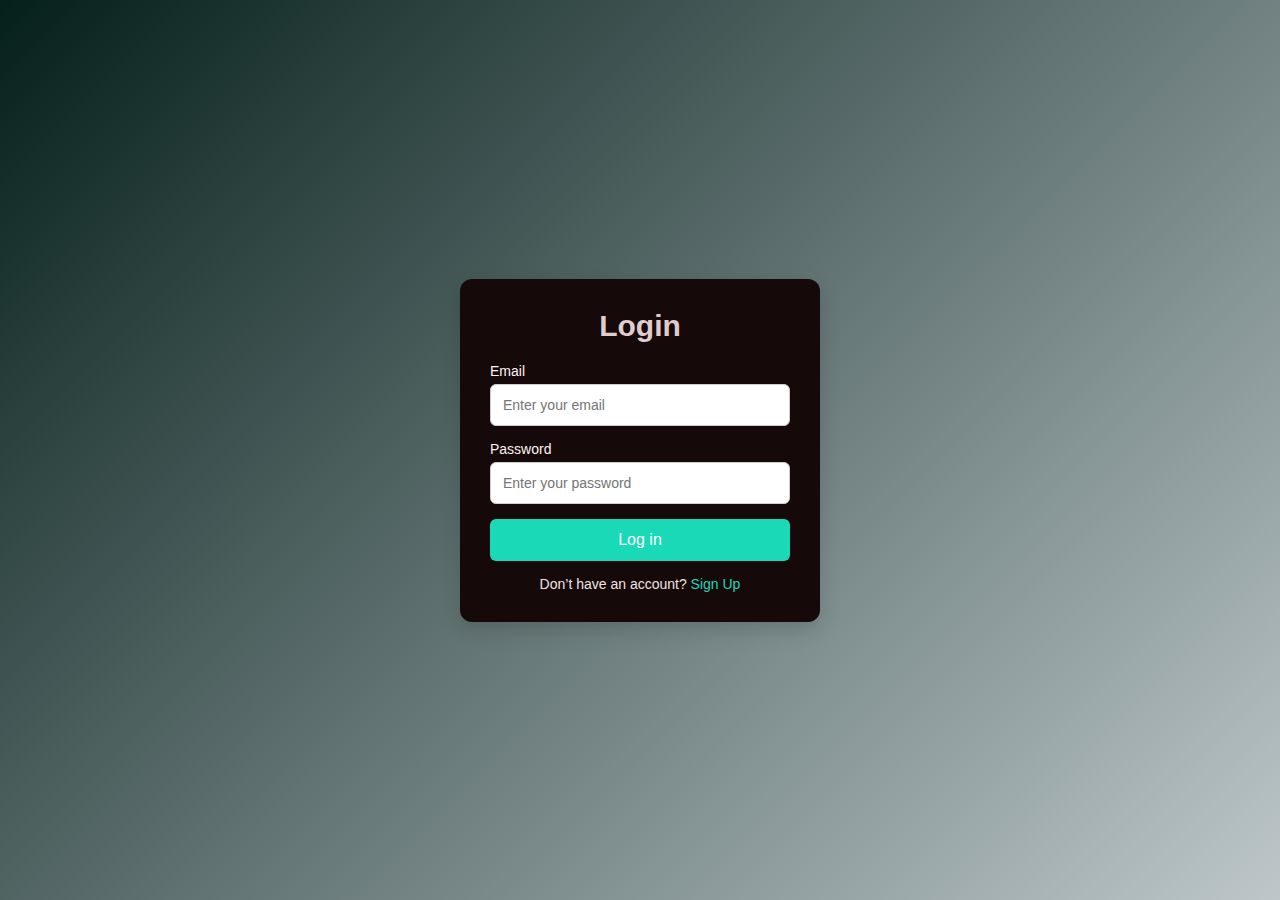
<file: index.html>
<!DOCTYPE html>
<html lang="en">
<head>
  <meta charset="UTF-8">
  <meta name="viewport" content="width=device-width, initial-scale=1.0">
  <title>Login Page</title>
  <link rel="stylesheet" href="style.css">
</head>
<body>

  <div class="login-container">
    <div class="login-box">
      <h2>Login</h2>
      <form id="loginForm" action="pages/index.html" method="POST">
        <div class="input-group">
          <label for="email">Email</label>
          <input type="email" id="email" placeholder="Enter your email" required>
        </div>
        <div class="input-group">
          <label for="password">Password</label>
          <input type="password" id="password" placeholder="Enter your password" required>
        </div>
        <!-- anchor <a> hata diya -->
        <button type="button" id="loginBtn" class="btn" disabled 
  onclick="window.location.href='s.html'">
  Log in
</button>

        
        <p class="signup-text">Don’t have an account? <a href="#">Sign Up</a></p>
      </form>
    </div>
  </div>

  <script>
    const email = document.getElementById('email');
    const password = document.getElementById('password');
    const loginBtn = document.getElementById('loginBtn');

    function checkInputs() {
      if (email.value.trim() !== "" && password.value.trim() !== "") {
        loginBtn.disabled = false;
      } else {
        loginBtn.disabled = true;
      }
    }

    email.addEventListener('input', checkInputs);
    password.addEventListener('input', checkInputs);
  </script>

</body>
</html>
</file>
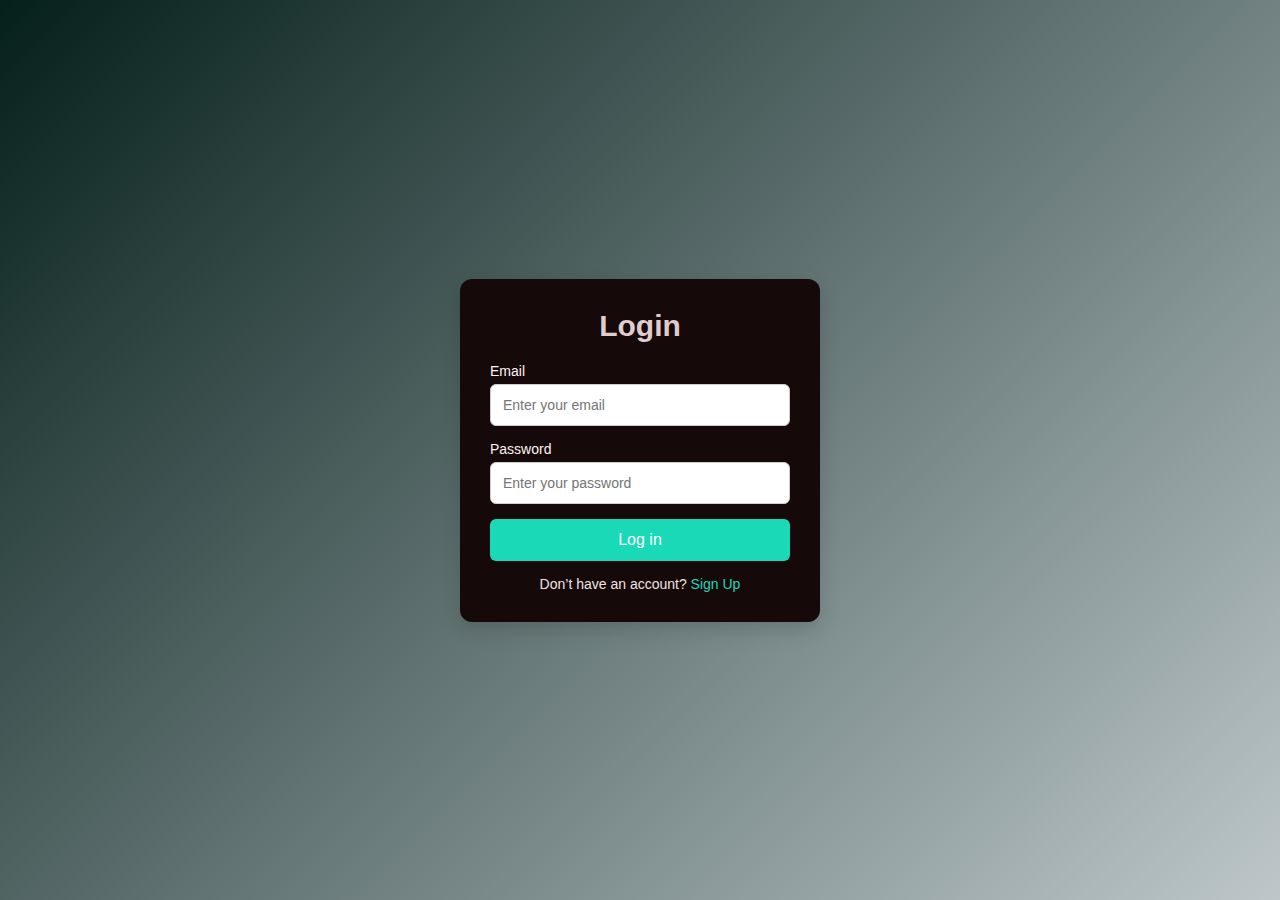
<file: y.html>
<!DOCTYPE html>
<html lang="en">
<head>
  <meta charset="UTF-8">
  <meta name="viewport" content="width=device-width, initial-scale=1.0">
  <title>Login Page</title>
  <link rel="stylesheet" href="st.css">
</head>
<body>

  <div class="login-container">
    <div class="login-box">
      <h2>Login</h2>
      <form id="loginForm" action="pages/index.html" method="POST">
        <div class="input-group">
          <label for="email">Email</label>
          <input type="email" id="email" placeholder="Enter your email" required>
        </div>
        <div class="input-group">
          <label for="password">Password</label>
          <input type="password" id="password" placeholder="Enter your password" required>
        </div>
        <!-- anchor <a> hata diya -->
        <button type="button" id="loginBtn" class="btn" disabled 
  onclick="window.location.href='koi mil gya/index.html'">
  Log in
</button>

        
        <p class="signup-text">Don’t have an account? <a href="#">Sign Up</a></p>
      </form>
    </div>
  </div>

  <script>
    const email = document.getElementById('email');
    const password = document.getElementById('password');
    const loginBtn = document.getElementById('loginBtn');

    function checkInputs() {
      if (email.value.trim() !== "" && password.value.trim() !== "") {
        loginBtn.disabled = false;
      } else {
        loginBtn.disabled = true;
      }
    }

    email.addEventListener('input', checkInputs);
    password.addEventListener('input', checkInputs);
  </script>

</body>
</html>
</file>
<file: style.css>
/* General Reset */
* {
  margin: 0;
  padding: 0;
  box-sizing: border-box;
  font-family: "Poppins", sans-serif;
}

/* Background */
body {
  display: flex;
  justify-content: center;
  align-items: center;
  min-height: 100vh;
  background: linear-gradient(135deg, #051f1a, #bdc7ca);
}

/* Login Container */
.login-container {
  width: 100%;
  max-width: 400px;
  padding: 20px;
}

/* Login Box */
.login-box {
  background: hsl(0, 39%, 6%);
  border-radius: 12px;
  padding: 30px;
  box-shadow: 0px 8px 20px rgba(0,0,0,0.15);
  text-align: center;
}

.login-box h2 {
  margin-bottom: 20px;
  color: #e0cccc;
  font-size: 30px;
}

/* Input Groups */
.input-group {
  text-align: left;
  margin-bottom: 15px;
}

.input-group label {
  font-size: 14px;
  color: #fff2f2;
  margin-bottom: 5px;
  display: block;
}

.input-group input {
  width: 100%;
  padding: 12px;
  border-radius: 6px;
  border: 1px solid #ccc;
  font-size: 14px;
}

/* Button */
.btn {
  width: 100%;
  padding: 12px;
  background: #1ad9b6;
  border: none;
  border-radius: 6px;
  color: white;
  font-size: 16px;
  cursor: pointer;
  transition: 0.3s;
}

.btn:hover {
  background: #0f9a82;
}

/* Sign Up text */
.signup-text {
  margin-top: 15px;
  font-size: 14px;
  color: #f1e2e2;
}

.signup-text a {
  color: #1ad9b6;
  text-decoration: none;
  font-weight: 500;
}
.signup-text a:hover {
  text-decoration: underline;
}

/* Responsive Design */
@media (max-width: 500px) {
  .login-box {
    padding: 20px;
  }
  .login-box h2 {
    font-size: 22px;
  }
  .btn {
    font-size: 14px;
    padding: 10px;
  }
}
</file>
<file: st.css>
/* General Reset */
* {
  margin: 0;
  padding: 0;
  box-sizing: border-box;
  font-family: "Poppins", sans-serif;
}

/* Background */
body {
  display: flex;
  justify-content: center;
  align-items: center;
  min-height: 100vh;
  background: linear-gradient(135deg, #051f1a, #bdc7ca);
}

/* Login Container */
.login-container {
  width: 100%;
  max-width: 400px;
  padding: 20px;
}

/* Login Box */
.login-box {
  background: hsl(0, 39%, 6%);
  border-radius: 12px;
  padding: 30px;
  box-shadow: 0px 8px 20px rgba(0,0,0,0.15);
  text-align: center;
}

.login-box h2 {
  margin-bottom: 20px;
  color: #e0cccc;
  font-size: 30px;
}

/* Input Groups */
.input-group {
  text-align: left;
  margin-bottom: 15px;
}

.input-group label {
  font-size: 14px;
  color: #fff2f2;
  margin-bottom: 5px;
  display: block;
}

.input-group input {
  width: 100%;
  padding: 12px;
  border-radius: 6px;
  border: 1px solid #ccc;
  font-size: 14px;
}

/* Button */
.btn {
  width: 100%;
  padding: 12px;
  background: #1ad9b6;
  border: none;
  border-radius: 6px;
  color: white;
  font-size: 16px;
  cursor: pointer;
  transition: 0.3s;
}

.btn:hover {
  background: #0f9a82;
}

/* Sign Up text */
.signup-text {
  margin-top: 15px;
  font-size: 14px;
  color: #f1e2e2;
}

.signup-text a {
  color: #1ad9b6;
  text-decoration: none;
  font-weight: 500;
}
.signup-text a:hover {
  text-decoration: underline;
}

/* Responsive Design */
@media (max-width: 500px) {
  .login-box {
    padding: 20px;
  }
  .login-box h2 {
    font-size: 22px;
  }
  .btn {
    font-size: 14px;
    padding: 10px;
  }
}
</file>
